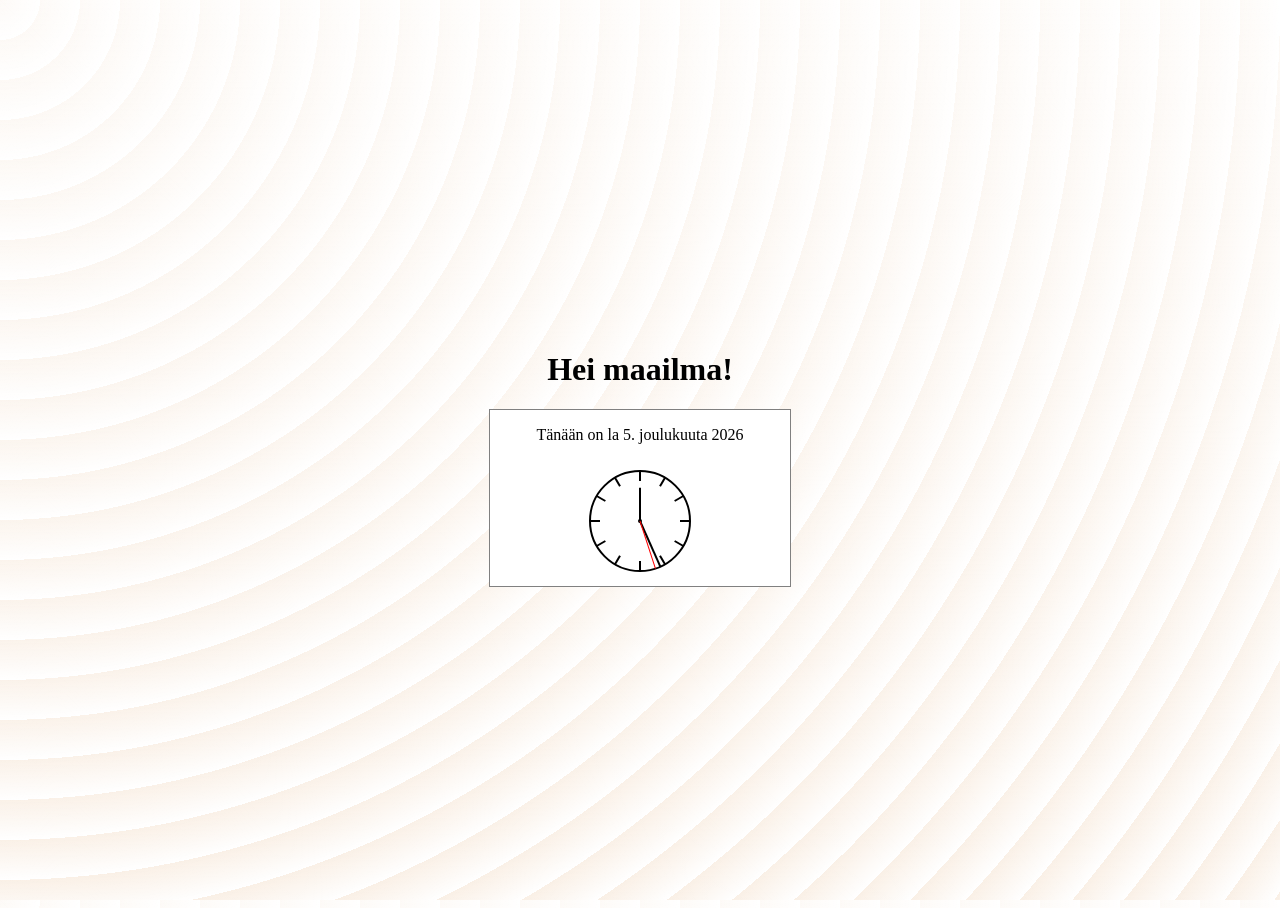
<file: index.html>
<!DOCTYPE html>
<html lang="en">

<head>
  <meta charset="UTF-8">
  <link rel="stylesheet" href="styles.css">
  <meta name="viewport" content="width=device-width, initial-scale=1.0">
  <title>Hello</title>
</head>

<body>
  <main>
    <h1>Hei maailma!</h1>
    <div id="datetime"></div>
  </main>
<script src="scripts.js"></script>
</body>

</html>
</file>
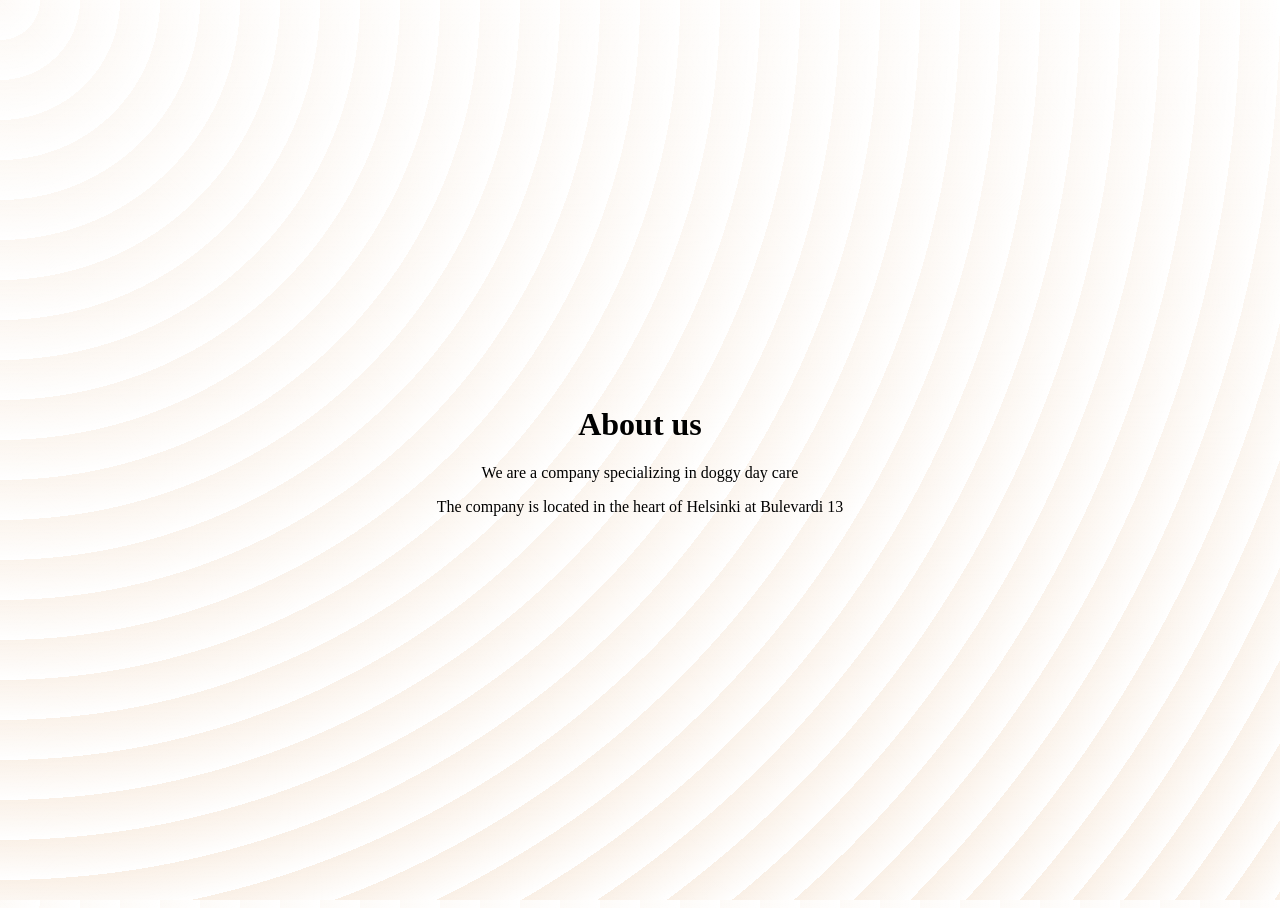
<file: about_us.html>
<!DOCTYPE html>
<html lang="en">

<head>
  <meta charset="UTF-8">
  <link rel="stylesheet" href="styles.css">
  <meta name="viewport" content="width=device-width, initial-scale=1.0">
  <title>Hello</title>
</head>

<body>
  <main>
    <h1>About us</h1>
   <p>We are a company specializing in doggy day care</p>
   <p>The company is located in the heart of Helsinki at Bulevardi 13</p>
  </main>
</body>

</html>
</file>
<file: styles.css>
html {
  height: 100%;
}

body {
  background-color:linen;
  display: flex;
  flex-direction: column;
  justify-content: center;
  height: 100%;
}

main {
  text-align: center;
}
#datetime {
  background-color: white;
  width: 300px;
  margin: auto;
  border: 1px solid grey;
}

button {
  background-color: blue;
  color: white;
  margin: 10px;
  padding: 8px;
  border-radius: 8px;
}
body {
  background-color: #ffffff;
  opacity: 1;
  background-image:  repeating-radial-gradient( circle at 0 0, transparent 0, #ffffff 40px ), repeating-linear-gradient( #FAF0E655, #FAF0E6 );
}
</file>
